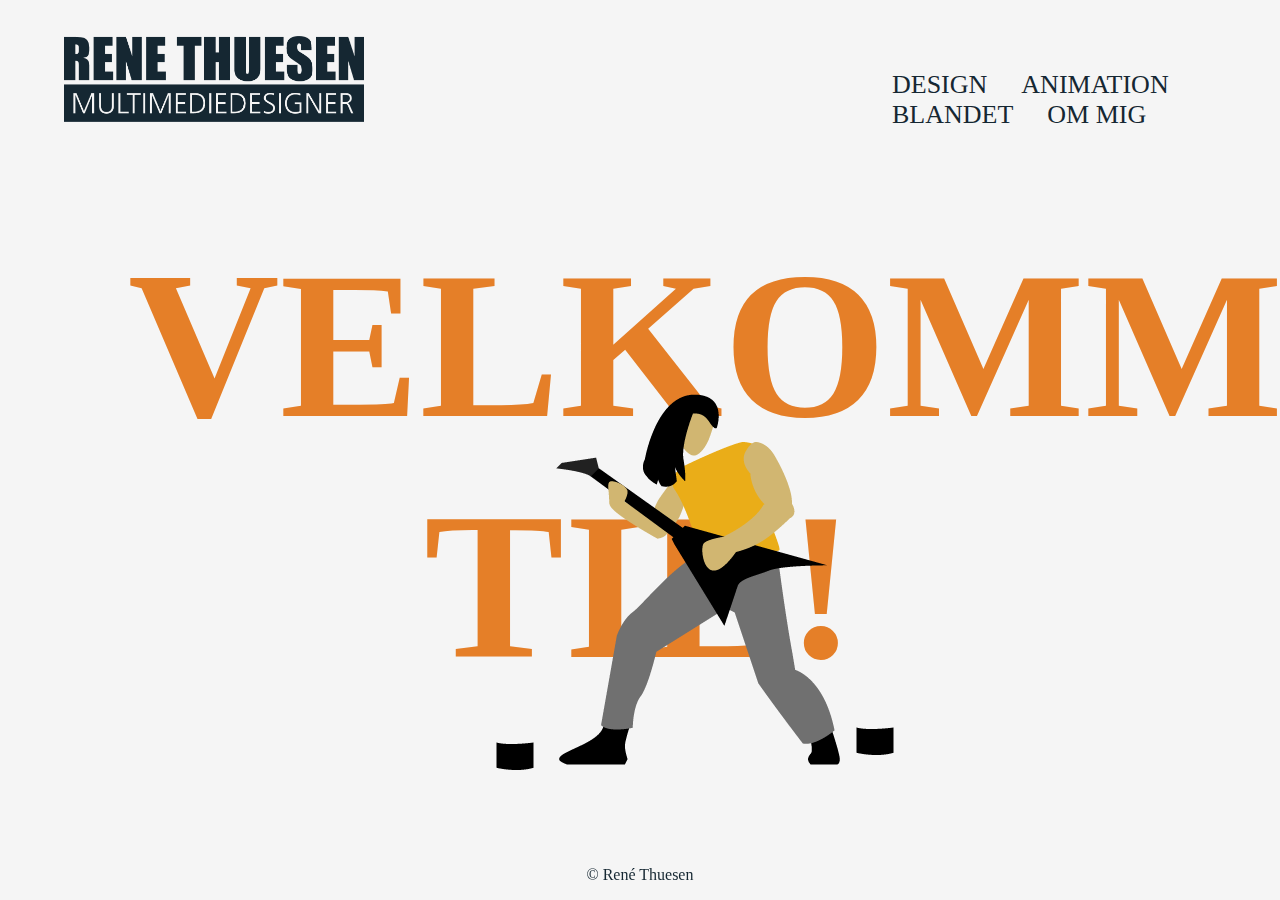
<file: index.html>
<!DOCTYPE html>
<html>
  <head>
    <meta charset="utf-8">
    <title>Thuesen MMD</title>
    <link rel="stylesheet" href="master.css">
  </head>
<body>

  <header>
    <img id="logo" src="./img_forside/logo-02.png" width="300px"/>
  </header>

    <nav>
      <ul>
        <li><a href="./design/design.html">DESIGN</a></li>
        <li><a href="./animation/animation.html">ANIMATION</a></li>
        <li><a href="./blandet/blandet.html">BLANDET</a></li>
        <li id="om_mig"><a href="./om_mig/om_mig.html">OM MIG</a></li>
      </ul>
    </nav>

  <main class="main_forside">
    <div class="box1_forside">
      <h3 id="velkommen">VELKOMMEN TIL!</h3>
      <div id="heavy_metal"></div>
    </div>

  </main>

    <footer>
      <p>&copy; René Thuesen</p>
    </footer>
</body>

</html>
</file>
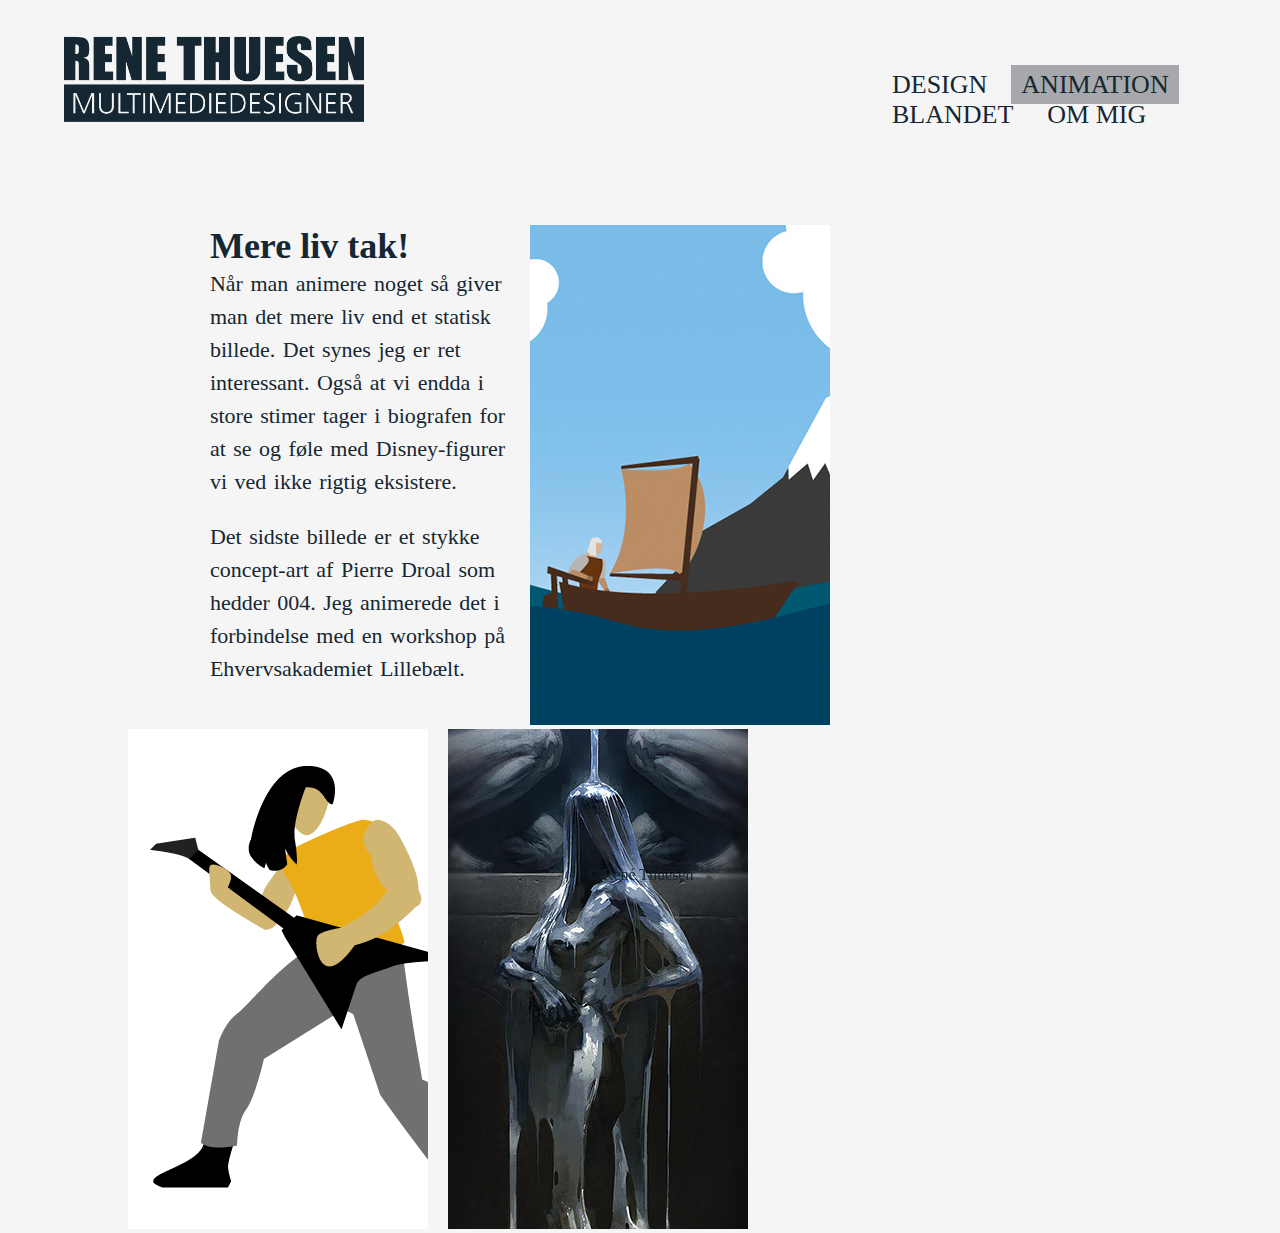
<file: animation/animation.html>
<!DOCTYPE html>
<html>
  <head>
    <meta charset="utf-8">
    <title>Thuesen MMD</title>
    <link rel="stylesheet" href="../master.css">
  </head>
  <body>
    <header>
      <a href="../index.html"><img id="logo" src=".././img_forside/logo-02.png" width="300px"/></a>
    </header>

    <nav>
      <ul>
        <li><a href="../design/design.html">DESIGN</a></li>
        <li class="her_er_du"><a href="#">ANIMATION</a></li>
        <li><a href="../blandet/blandet.html">BLANDET</a></li>
        <li><a href="../om_mig/om_mig.html">OM MIG</a></li>
      </ul>
    </nav>

    <main>
      <div class="box1">
        <h3>Mere liv tak!</h3>
        <p>Når man animere noget så giver man det mere liv end et statisk billede. Det synes jeg er ret interessant. Også at vi endda i store stimer tager i biografen for at se og føle med Disney-figurer vi ved ikke rigtig eksistere.</p>
        <p>Det sidste billede er et stykke concept-art af Pierre Droal som hedder 004. Jeg animerede det i forbindelse med en workshop på Ehvervsakademiet Lillebælt.</p>
      </div>

      <div class="box2">
        <a href="http://thuesenmmd.dk/animation_undervisning/boat/"><img src="./img/boat.png" alt="Båd animation."/></a>
      </div>

      <div class="box3">
        <a href="http://thuesenmmd.dk/workshop_241117/"><img src="./img/heavy_metal.png" alt="HEAVY METAL"></a>
      </div>

      <div class="box4">
        <a href="http://thuesenmmd.dk/workshop_moving_art/"><img src="./img/004.png" alt="Animation"></a>
      </div>
    </main>
    <footer>
      <p>&copy; René Thuesen</p>
    </footer>
  </body>
</html>
</file>
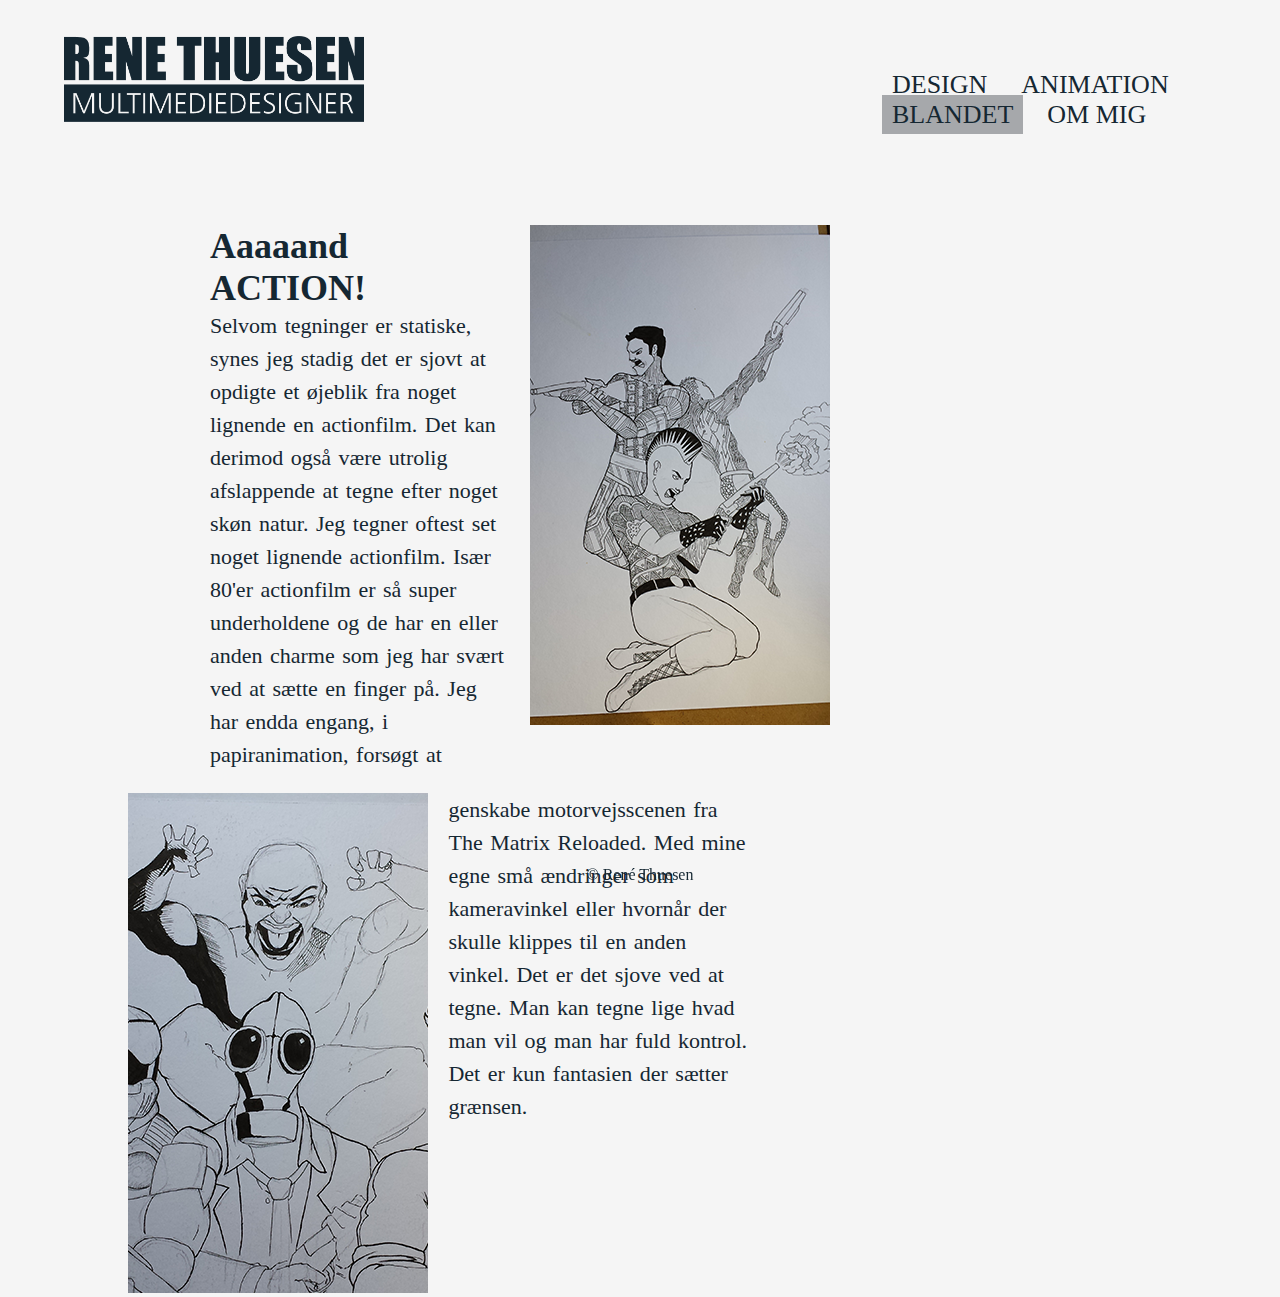
<file: blandet/blandet.html>
<!DOCTYPE html>
<html>
  <head>
    <meta charset="utf-8">
    <title>Thuesen MMD</title>
    <link rel="stylesheet" href="../master.css">
  </head>
  <body>
    <header>
      <a href="../index.html"><img id="logo" src=".././img_forside/logo-02.png" width="300px"/></a>
    </header>

    <nav>
      <ul>
        <li><a href="../design/design.html">DESIGN</a></li>
        <li><a href="../animation/animation.html">ANIMATION</a></li>
        <li class="her_er_du"><a href="#">BLANDET</a></li>
        <li><a href="../om_mig/om_mig.html">OM MIG</a></li>
      </ul>
    </nav>

    <main>
      <div class="box1">
        <h3>Aaaaand ACTION!</h3>
        <p>Selvom tegninger er statiske, synes jeg stadig det er sjovt at opdigte et øjeblik fra noget lignende en actionfilm. Det kan derimod også være utrolig afslappende at tegne efter noget skøn natur. Jeg tegner oftest set noget lignende actionfilm. Især 80'er actionfilm er så super underholdene og de har en eller anden charme som jeg har svært ved at sætte en finger på. Jeg har endda engang, i papiranimation, forsøgt at</p>
      </div>

      <div class="box2">
        <a href="./img/kf_fanart.jpg"><img src="./img/kf_fanart_small.png" alt="Fanart af spillet Killing Floor 2"/></a>
      </div>

      <div class="box3">
        <a href="./img/kf_fanart_2.jpg"><img src="./img/kf_fanart_2_small.png" alt=""/></a>
      </div>

      <div class="box4">
        <p>genskabe motorvejsscenen fra The Matrix Reloaded. Med mine egne små ændringer som kameravinkel eller hvornår der skulle klippes til en anden vinkel. Det er det sjove ved at tegne. Man kan tegne lige hvad man vil og man har fuld kontrol. Det er kun fantasien der sætter grænsen.</p>
      </div>

    </main>
    <footer>
      <p>&copy; René Thuesen</p>
    </footer>
  </body>
</html>
</file>
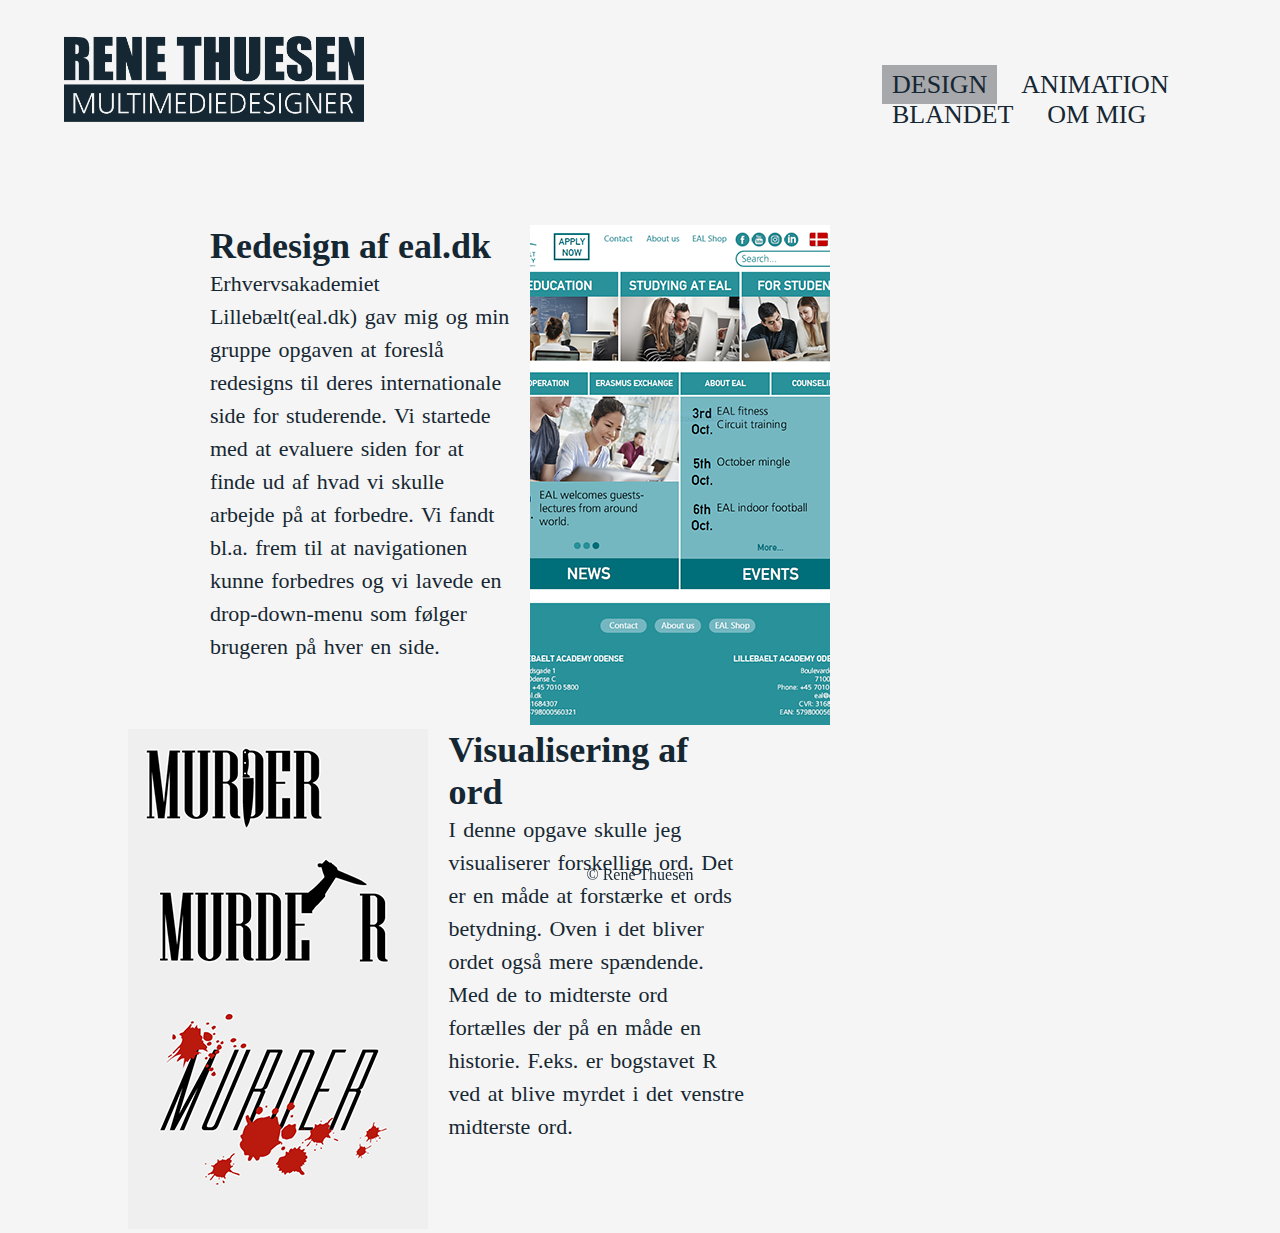
<file: design/design.html>
<!DOCTYPE html>
<html>
  <head>
    <meta charset="utf-8">
    <title>Thuesen MMD</title>
    <link rel="stylesheet" href="../master.css">
  </head>
  <body>
    <header>
      <a href="../index.html"><img id="logo" src=".././img_forside/logo-02.png" width="300px"/></a>
    </header>

    <nav>
      <ul>
        <li class="her_er_du"><a href="#">DESIGN</a></li>
        <li><a href="../animation/animation.html">ANIMATION</a></li>
        <li><a href="../blandet/blandet.html">BLANDET</a></li>
        <li><a href="../om_mig/om_mig.html">OM MIG</a></li>
      </ul>
    </nav>

    <main>
      <div class="box1">
        <h3>Redesign af eal.dk</h3>
        <p>Erhvervsakademiet Lillebælt(eal.dk) gav mig og min gruppe opgaven at foreslå redesigns til deres internationale side for studerende. Vi startede med at evaluere siden for at finde ud af hvad vi skulle arbejde på at forbedre. Vi fandt bl.a. frem til at navigationen kunne forbedres og vi lavede en drop-down-menu som følger brugeren på hver en side.</p>
      </div>

      <div class="box2">
        <a href="eal_hjemmeside.pdf"><img src="./img/eal.png" alt="EAL redesign."/></a>
      </div>

      <div class="box3">
        <a href="./img/logo_samlet.png"><img src="./img/ord_visualisering.png" alt="Visualisering af ord."></a>
      </div>

      <div class="box4">
        <h3>Visualisering af ord</h3>
        <p>I denne opgave skulle jeg visualiserer forskellige ord. Det er en måde at forstærke et ords betydning. Oven i det bliver ordet også mere spændende. Med de to midterste ord fortælles der på en måde en historie. F.eks. er bogstavet R ved at blive myrdet i det venstre midterste ord.</p>
      </div>
    </main>
    <footer>
      <p>&copy; René Thuesen</p>
    </footer>
  </body>
</html>
</file>
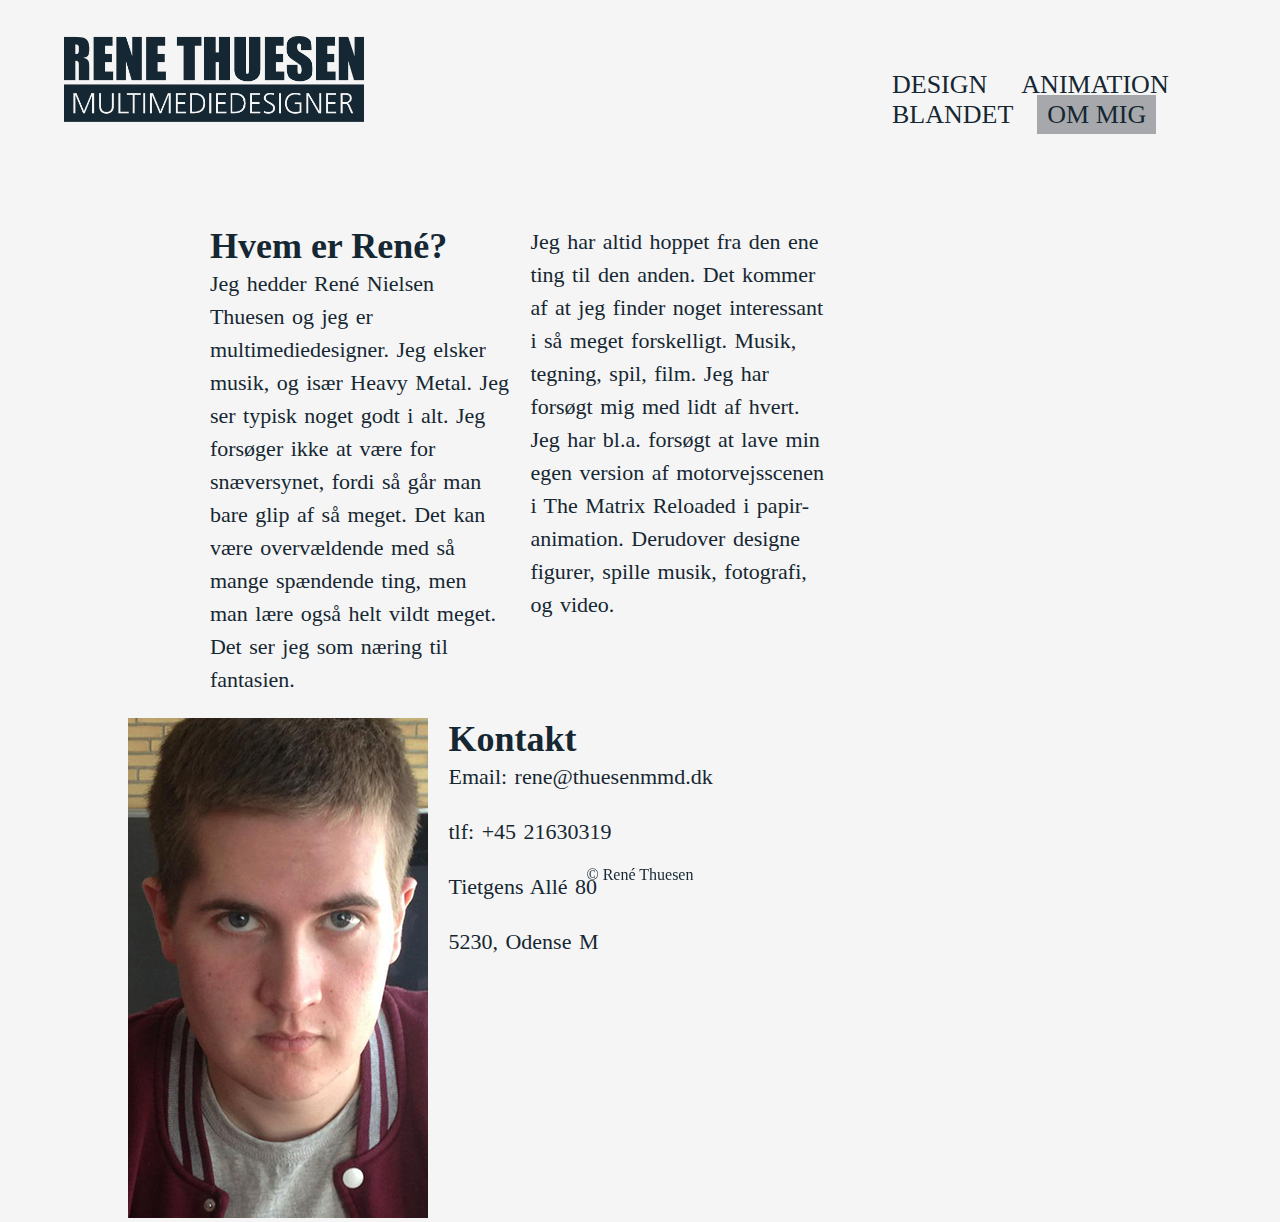
<file: om_mig/om_mig.html>
<!DOCTYPE html>
<html>
  <head>
    <meta charset="utf-8">
    <title>Thuesen MMD</title>
    <link rel="stylesheet" href="../master.css">
  </head>
  <body>
    <header>
      <a href="../index.html"><img id="logo" src=".././img_forside/logo-02.png" width="300px"/></a>
    </header>

    <nav>
      <ul>
        <li><a href="../design/design.html">DESIGN</a></li>
        <li><a href="../animation/animation.html">ANIMATION</a></li>
        <li><a href="../blandet/blandet.html">BLANDET</a></li>
        <li class="her_er_du"><a href="#">OM MIG</a></li>
      </ul>
    </nav>

    <main>
      <div class="box1">
        <h3>Hvem er René?</h3>
        <p>Jeg hedder René Nielsen Thuesen og jeg er multimediedesigner. Jeg elsker musik, og især Heavy Metal. Jeg ser typisk noget godt i alt. Jeg forsøger ikke at være for snæversynet, fordi så går man bare glip af så meget. Det kan være overvældende med så mange spændende ting, men man lære også helt vildt meget. Det ser jeg som næring til fantasien.</p>
      </div>

      <div class="box2">
        <p>Jeg har altid hoppet fra den ene ting til den anden. Det kommer af at jeg finder noget interessant i så meget forskelligt. Musik, tegning, spil, film. Jeg har forsøgt mig med lidt af hvert. Jeg har bl.a. forsøgt at lave min egen version af motorvejsscenen i The Matrix Reloaded i papir-animation. Derudover designe figurer, spille musik, fotografi, og video.</p>
      </div>



      <div class="box3_ommig">
        <img src="./img/self_portrait.png" alt="René Thuesen">
      </div>

      <div class="box4">
        <h3>Kontakt</h3>
        <p>Email: rene@thuesenmmd.dk</p>
        <p>tlf: +45 21630319</p>
        <p>Tietgens Allé 80</p>
        <p>5230, Odense M</p>
      </div>
    </main>
    <footer>
      <p>&copy; René Thuesen</p>
    </footer>
  </body>
</html>
</file>
<file: master.css>
body {
  background-color: #f5f5f5;
}

header {
  width: 500px;
  height: 20%;
  position: absolute;
  top: 4%;
  left: 5%;
}

h1 {
  font-family: impact;
  text-align: center;
  width: auto;
  font-size: 75px;
  color: #152732;
  margin: 0%;
}

h2 {
  font-family: calibri;
  text-align: center;
  width: auto;
  margin: 0%;
  font-size: 26px;
  color: #152732;
}

a:link {
  text-decoration: none;
}

/*Under her findes elementerne der bruges i nav.*/

nav {
  width: 30%;
  position: absolute;
  top: 5%;
  right: 5%;
}

ul {
  margin-top: 25px;
}

li {
  display: inline;
  font-size: 26px;
  margin-left: 10px;
  padding: 5px;
  font-family: calibri;
}

nav a {
  color: #152732;
  padding-left: 5px;
  padding-right: 5px;
}

.her_er_du  {
  background-color: #a6a8ab;
}

nav li:hover {
  background-color: #E57F28;
}

/*Herunder findes css for main*/

main {
  width: 80%;
  height: auto;
  position: absolute;
  top: 25%;
  left: 10%;
  display: flex;
  flex-direction: row;
  flex-wrap: wrap;
}

main>div {
  width: 300px;
  margin-right: 2%;
  }

.box1 {
  margin-left: 8%;
}

.main_forside {
  padding: 0;
  margin: 0;
}

.box1_forside {
  width: 100%;
  height: 50%;
  margin: 0%;
  padding: 0%;
}

main img {
  width: 100%;
}

main h3 {
  font-family: calibri;
  font-size: 36px;
  color: #152732;
  margin: 0;
}

main p {
  color: #152732;
  margin-top: 0px;
  width: 100%;
  font-size: 22px;
  font-family: calibri;
  overflow: auto;
  word-spacing: 2px;
  line-height: 1.5;
}

footer {
  position: fixed;
  width: 100%;
  left: 0%;
  bottom: 0%;
  font-family: calibri;
}

footer p {
  text-align: center;
  color: #152732;
}

#velkommen {
  margin: 0%;
  height: 40%;
  width: 100%;
  text-align: center;
  font-family: impact;
  font-size: 210px;
  color: #E57F28;
}

#heavy_metal {
  position: absolute;
  left: 31%;
  top: 20%;
  width: 500px;
  height: 500px;
  background: url('./img_forside/metal.png') 0 0 no-repeat;
  -webkit-animation: play 1.03s steps(8) infinite;
}
@-webkit-keyframes play {
  0%{background-position: 0px;}
  100%{background-position: -4000px;}
}
</file>
